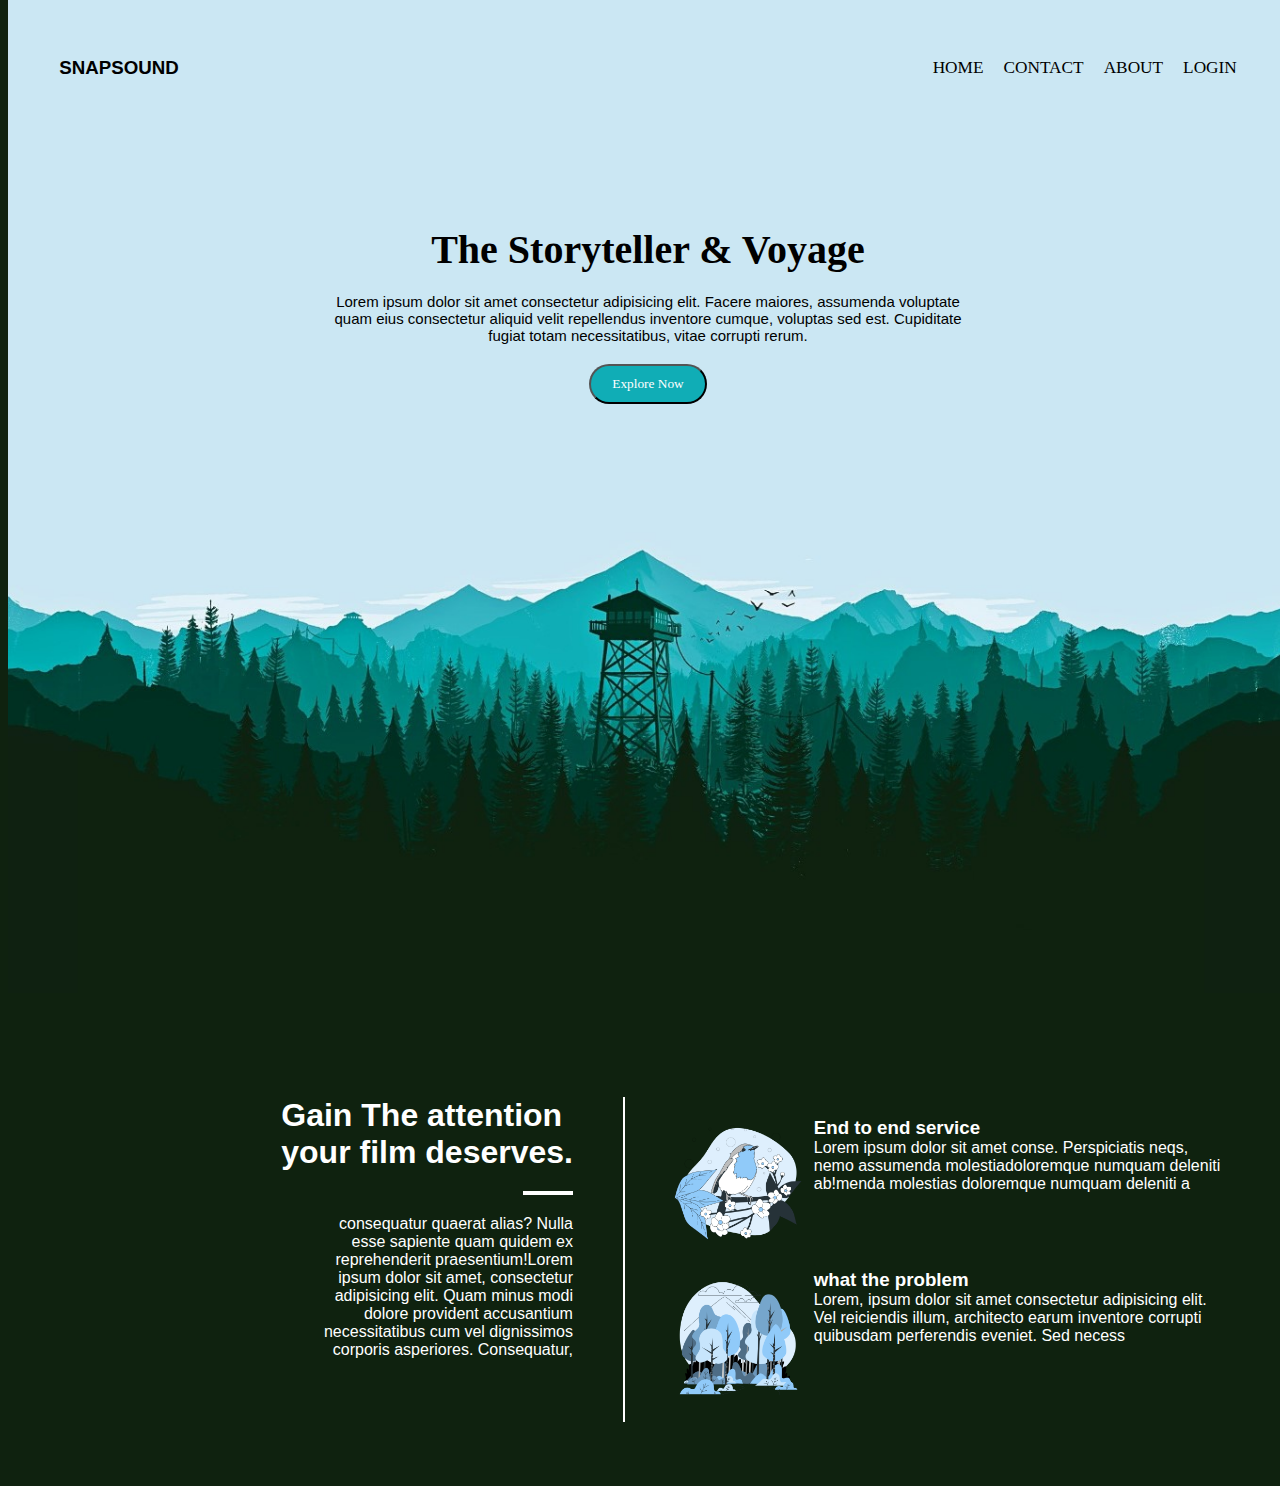
<file: landingPage/OIBSIP/index.html>
<!DOCTYPE html>
<html lang="en">
<head>
    <meta charset="UTF-8">
    <meta name="viewport" content="width=device-width, initial-scale=1.0">
    <title>front pages</title>
</head>


  <link rel="stylesheet" href="style.css">
  
  <body>
    <div id="main">

     <div id="nav">
          <h3>Snapsound</h3>
          <div id="links">
             <a href="">HOME</a><a href="">CONTACT</a><a href="">ABOUT</a><a href="">LOGIN</a>
           
          </div>
   
   
      </div>

      <div id="heading">
             <h1>The Storyteller & Voyage</h1>
             <p>Lorem ipsum dolor sit amet consectetur adipisicing elit. Facere maiores, assumenda voluptate quam eius consectetur aliquid velit repellendus inventore cumque, voluptas sed est. Cupiditate fugiat totam necessitatibus, vitae corrupti rerum.</p>
             <button>Explore Now</button>
            
      </div>

        <div id="illus">
          <img src="wallpaperflare.com_wallpaper (5).jpg" alt="" width="100%"/>

        </div>
       <div id="details">
          <div id="dleft">
              <h1>Gain The attention<br>your film deserves.</h1>
               <div id="smline"></div>
                  <p>consequatur quaerat alias? Nulla esse sapiente quam quidem ex reprehenderit praesentium!Lorem ipsum dolor sit amet, consectetur adipisicing elit. Quam minus modi dolore provident accusantium necessitatibus cum vel dignissimos corporis asperiores. Consequatur, </p>
                
          </div>
             
           <div id="dright">
                <div class="feat">
                   <img src="Robin bird-bro.png" alt="img"width=24%;/>
                   
                   <div class="fdets">
                        <h3>End to end service</h3>
                        <p>Lorem ipsum dolor sit amet conse. Perspiciatis neqs, nemo assumenda molestiadoloremque numquam deleniti ab!menda molestias doloremque numquam deleniti a</p>
                   
                   </div>
              

                 </div>
 
         <div class="feat2">
            <img src="Forest-bro.png" alt="img"width=24%;/>

          <div class="fdets2">
            <h3>what the problem</h3>
            <p>Lorem, ipsum dolor sit amet consectetur adipisicing elit. Vel reiciendis illum, architecto earum inventore corrupti quibusdam perferendis eveniet. Sed necess</p>
          
         </div>

         </div>

        </div>
           
             
        </div>
     </div>
      
      

    </div>
     
    
   
    
    
   </body>
</html>
</file>
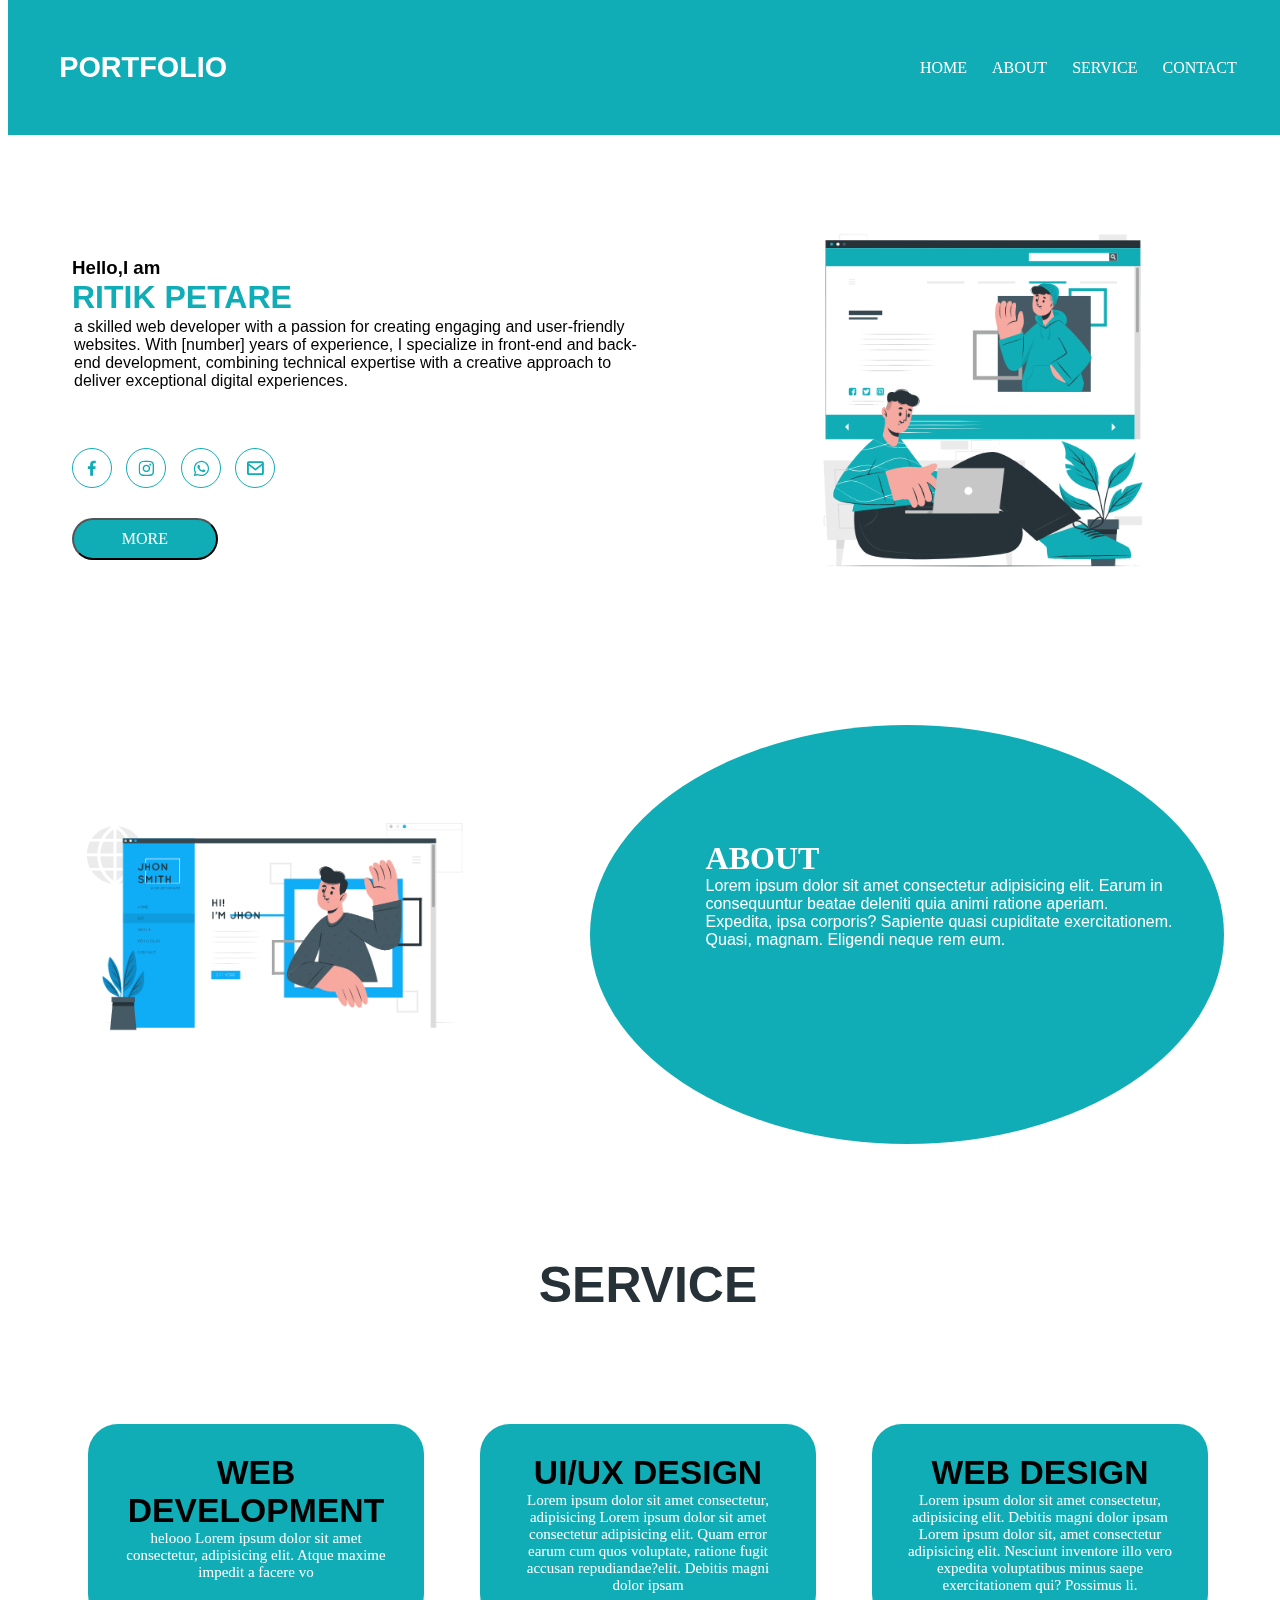
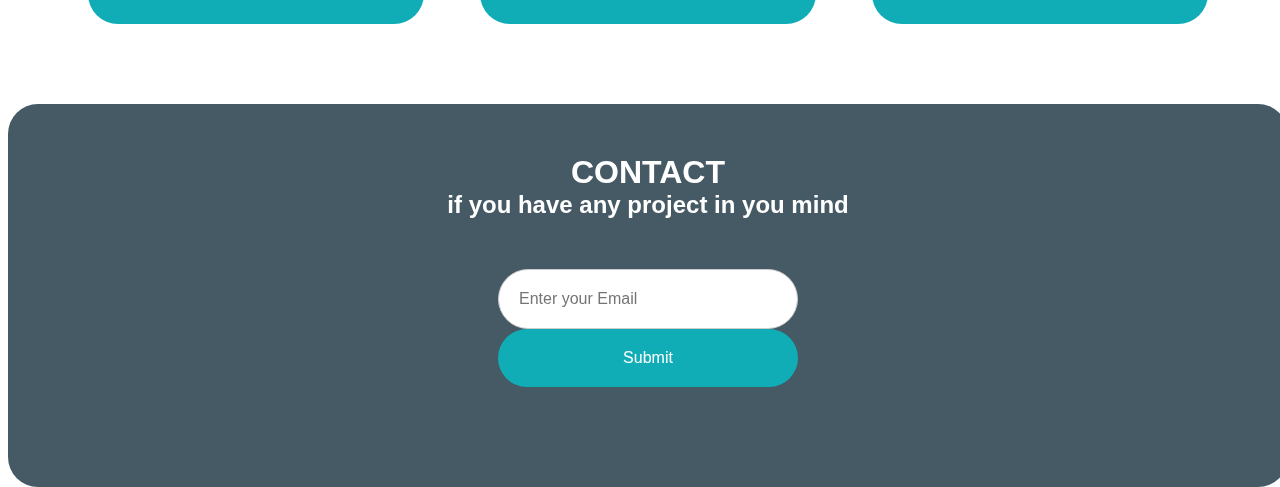
<file: Portfolio/front.html>
<!DOCTYPE html>
<html lang="en">
<head>
    <meta charset="UTF-8">
    <meta name="viewport" content="width=device-width, initial-scale=1.0">
    <title>MY PORTFOLIO</title>
    <link href='https://unpkg.com/boxicons@2.1.4/css/boxicons.min.css' rel='stylesheet'>
</head>
<link rel="stylesheet" href="style3.css">

<body>
   
<div id="main">

     <div id="nav">
          <h3>PORTFOLIO</h3>
          <div id="links">
             <a href="">HOME</a><a href="">ABOUT</a><a href="">SERVICE</a><a href="">CONTACT</a>
           
          </div>
      </div>
  <div id="heading">
    <div id="hleft">
      <div id="hlefth"><h3>Hello,I am</h3></div> 
         <div id="hlefth"><h1> RITIK PETARE </h1></div> 
         <div id="hleftp"><p>a skilled web developer with a passion for creating engaging and user-friendly websites. With [number] years of experience, I specialize in front-end and back-end development, combining technical expertise with a creative approach to deliver exceptional digital experiences.</p></div>
         <br>
         <br>
        
      <div id="down"> 
        <div class="images">    
          <a href="#"><i class='bx bxl-facebook'></i></a>
          <a href="#"><i class='bx bxl-instagram' ></i></a>
          <a href="#"><i class='bx bxl-whatsapp'></i></a>
          <a href="#"><i class='bx bx-envelope' ></i></a>
        </div>
        <div id="botton">
          <button>MORE</button>
        </div>
     
     </div>
    
    </div>
    
   <div id="hright">
      <div id="image">
         <img src="Online page.gif" alt="img"width=90%>
      </div>
   </div>
</div>
  

<div id="head2">
    <div id="leftbox">
      <img src="Personal site.gif" alt="img"width=90%>
    </div>
   <div id="rightbox">
      <h1>ABOUT</h1>
      <p>Lorem ipsum dolor sit amet consectetur adipisicing elit. Earum in consequuntur beatae deleniti quia animi ratione aperiam. Expedita, ipsa corporis? Sapiente quasi cupiditate exercitationem. Quasi, magnam. Eligendi neque rem eum.</p>
 

   </div>


    </div>
<br>


<div id="head3">
   <h1>SERVICE</h1>


   <div class="flex-container">
   
   <div class="flexbox1">
     <div class="info">
      <h3>WEB DEVELOPMENT</h3>
         <p>helooo Lorem ipsum dolor sit amet consectetur, adipisicing elit. Atque maxime impedit a facere vo </p>
     </div>
     
   </div>
     <div class="flexbox2">
      <h3> UI/UX DESIGN</h3>
       <p>Lorem ipsum dolor sit amet consectetur, adipisicing  Lorem ipsum dolor sit amet consectetur adipisicing elit. Quam error earum cum quos voluptate, ratione fugit accusan repudiandae?elit. Debitis magni dolor ipsam</p>
       
      </div>   
   <div class="flexbox3">
      <h3>WEB DESIGN</h3>
      <p>Lorem ipsum dolor sit amet consectetur, adipisicing elit. Debitis magni dolor ipsam Lorem ipsum dolor sit, amet consectetur adipisicing elit. Nesciunt inventore illo vero expedita voluptatibus minus saepe exercitationem qui? Possimus li.</p>
   </div>  
   

   </div>
  
</div>
<div id="head4">
  <h1>CONTACT </h1>
  <h2>if you have any project in you mind</h2>
  <div class="containerbox">
   <form>
     <input type="text" class="name-input" id="name" placeholder="Enter your Email">
     <br>
     <input type="submit" class="submit-btn" value="Submit">
   </form>
 </div>

</div>



  

   </div>
</div>


</body>
</html>
</file>
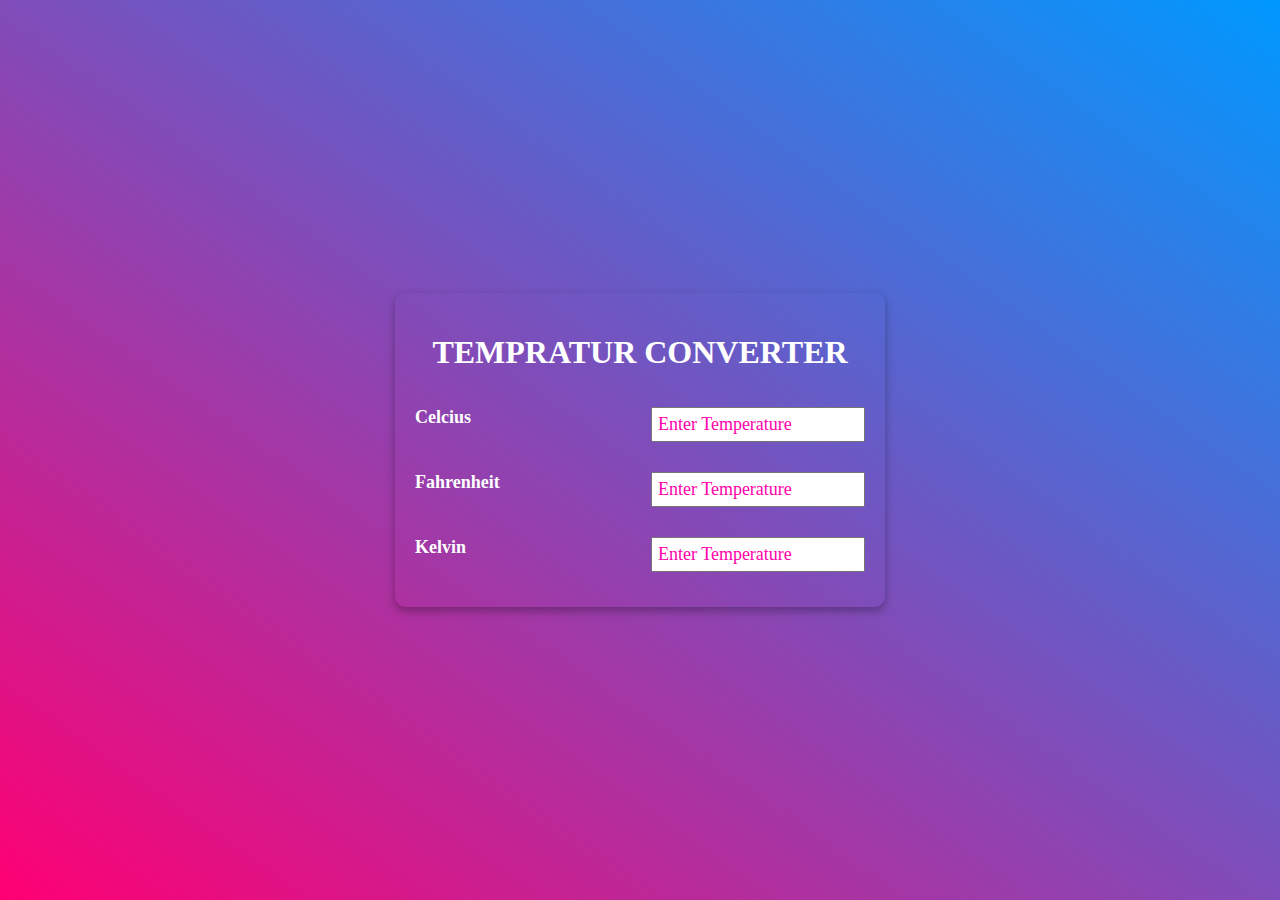
<file: TEMPRATURE/test.html>
<!DOCTYPE html>
<html lang="en">
<head>
    <meta charset="UTF-8">
    <meta name="viewport" content="width=device-width, initial-scale=1.0">
    <title>index1</title>

  <link rel="stylesheet" href="styletemp.css">

</head>

<body>
    <div class="container">
        <h1>
            TEMPRATUR CONVERTER
        </h1>
        <div class="temp-container">
            <label for ="Celcius">Celcius</label>
            <input onchange="computeTemp(event)"
            type="number" name="Celcius" id="Celcius" class="Celcius  " placeholder="Enter Temperature">
        </div>
        <div class="temp-container">
            <label for ="Fahrenheit">Fahrenheit</label>
            <input onchange="computeTemp(event)"
             type="number" name="" id="Fahrenheit" class="Fahrenheit" placeholder="Enter Temperature">
        </div>
        <div class="temp-container">
            <label for ="Kelvin">Kelvin</label>
            <input onchange="computeTemp(event)"
            type="number" name="" id="Kelvin" class="Kelvin" placeholder="Enter Temperature">
        </div>
        
        </div>

        <script src="test.js"></script>
</body>
</html>
</file>
<file: landingPage/OIBSIP/style.css>
*{
     margin-block: 0;
     padding : 0;
     font-family: 'Segoe UI', Tahoma, Geneva, Verdana, sans-serif;
     box-sizing: border-box;
   }
   
html,body{
     width:100%;
     height: 100%;
     background-color:  rgb(15, 34, 15);
  }
  
#main{
  
     width: 100%;
     background-color:  rgb(15, 34, 15);
  }

#nav{
    display: flex ;
    justify-content: space-between;
    align-items: center ;
    padding: 4vw;
    width: 100%;
    height: 15vh;
    background-color:rgb(203, 231, 243);
  }
  
#nav #links{
       display: flex;
       gap: 20px;
    
  }
  #links :hover{
    color: rgb(0, 157, 165);
    font-size: 1.06rem;}

#links a{
  text-decoration: none;
  font-weight: 400;
  font-size: 1.08rem;
font-family: 'Times New Roman', Times, serif;
color: black;
}


#nav h3{
    text-transform: uppercase;
   font-weight: 600;
   font-family: Verdana, Geneva, Tahoma, sans-serif;
  }


 
#heading{
     display: flex; 
     align-items: center;
     justify-content: center;
     flex-direction: column;
     width: 100%;
     height: 40vh;
     background-color:rgb(203, 231, 243);
    }
#heading h1{
  font-size: 40px;
  font-family:  "PlayFair Display";
}


#heading p{
  font-family: 'Gill Sans', 'Gill Sans MT', Calibri, 'Trebuchet MS', sans-serif;
  font-size: 15px;
  text-align: center;
  margin: 20px 10px;
  width: 50%;
  
}
#heading button{
  padding:10px 21px;
  background-color:rgb(16, 173, 182);
  color: #ffffff;
  border-radius: 100px;
 font-family: Cambria, Cochin, Georgia, Times, 'Times New Roman', serif;
}
#heading button:hover{
 
  color:rgb(0, 0, 0);
  font-size: 1rem;
  box-shadow: 0 0 20px rgb(0, 132, 255);   
}
  
#illus{
  width: 100%;
}
#illus img{
  width: 100%;
}

#details{
  display: flex;
  justify-content: space-between;
  padding: 5vw 5vw;
  width: 100%;
  margin-top: 4vh;
  background-color:rgb(15, 34, 15) ;
  color: hsl(0, 0%, 100%);
 
}

#details #dleft{
  display: flex;
  flex-direction: column;
  align-items: flex-end;
  padding-right:  50px;
  width: 48%;
  border-right: 2px solid #ffffff;
  
}
#details #dleft #smline{
width: 10%;
height: 4px;
background-color: #ffffff;
margin: 20px 0;

}
#details #dleft p{
  width: 50%;
  text-align: end;
  font-size: 10Spx;
}
#details #dright{
  
  width: 48%;
}

#details .feat{
  display: flex;
  gap: 10px;
  margin: 20px 0;
  
}

#details .feat2{
 display: flex;
  gap: 10px;
  margin: 20px 0;

}
</file>
<file: Portfolio/style3.css>
*{
    margin-block: 0;
    padding : 0;
  font-family: 'Segoe UI', Tahoma, Geneva, Verdana, sans-serif;
    box-sizing: border-box;
   
    
  }
  
html,body{
    width:100%;
    height: 100%;
    background-color:  rgb(255, 255, 255);
   

 }
 #main{
    width: 100%;
    background-color: rgb(255, 255, 255)
 }

 #nav{ 
 display: flex;
justify-content: space-between;
padding: 4vw;
align-items: center;
width: 100%;
height: 15vh;
background-color:  rgb(16, 173, 182)
 }

 #nav #links{
   display: flex;
   gap: 25px;

}

#nav #links :hover {
 color: rgb(0, 0, 0);
   font-size: 1.04rem ;
}
#nav #links a{
   color: rgb(255, 255, 255);
   font-family: 'Times New Roman', Times, serif;
   text-decoration: none;
}
#nav h3{
   text-transform: uppercase;
   font-weight: 700;
   font-size: 1.8rem;
   font-family: 'Lucida Sans', 'Lucida Sans Regular', 'Lucida Grande', 'Lucida Sans Unicode', Geneva, Verdana, sans-serif;
   color: rgb(255, 255, 255);

}

#heading{
  display: flex;
  justify-content: space-between;
  padding: 5vw 5vw;
  width: 100%;
  
}
#heading #hleft{

  display: flex;
  flex-direction: column;
  padding-right:  50px;
  width: 55%;
  padding-top: 5%;
}
#heading #hleft h1{
  color:  rgb(16, 173, 182);
  
}
#heading #hleft p{
   padding: 2px; 

}
#heading #hleft button{

   width: 25%;
   padding:10px 0px;
   background-color:rgb(16, 173, 182);
   color: #ffffff;
   border-radius: 100px;
   font-family: Cambria, Cochin, Georgia, Times, 'Times New Roman', serif;
   font-size: 100%;
 }
 #heading #hleft button:hover{
  
   color:rgb(0, 0, 0);
   font-size: 1.05rem;
   box-shadow: 0 0 20px rgb(16, 173, 182);   
}

#heading #hleft .images a {
   display: inline-flex;
   justify-content: center;
   align-items: center;
   width: 40px;
   height: 40px;
   background: transparent;
   border: 1px solid rgb(16, 173, 182);
   color:rgb(16, 173, 182);
   border-radius: 50%;
   font-size: 20px;
   text-decoration: none;
   margin: 20px 10px 30px 0;
}
.images a:hover{
 background: rgb(0, 0, 0);
 color: #000000;
 box-shadow: 0 0 20px rgb(0, 162, 255);   

}
#heading #hright{
   width: 40%;
}
#heading #hright #image{
  padding-left: 5%;
  mix-blend-mode: multiply;
}

#head2{
  display: flex;
  justify-content: space-between;
  padding: 5vw 5vw;
  width: 100%;}

#head2 #leftbox{
align-items: center;
width: 40%;
 

}
#head2 #rightbox{
display: flex;
flex-direction: column;
padding-right:  50px;
width: 55%;
padding-top: 10%;
padding-left: 10%;
background-color: rgb(16, 173, 182);
border-radius: 100%;

}

#head2  h1{
  font-family: Cambria, Cochin, Georgia, Times, 'Times New Roman', serif;
  color: rgb(255, 255, 255)
}
#head2 p{
  color: rgb(255, 255, 255)
}


#head3 h1{

  padding: 30px;
  text-align: center;
  font-size: 50px;

  color: rgb(38, 50, 56);
  border-radius: 30px;
  box-sizing: border-box;
  
}

.flex-container{


  width: 100%;
  height: auto;
  display: flex;
  box-sizing: border-box;
  justify-content: space-between;
  padding: 80px;
  font-size: 180%;
  }
  .flex-container h3{
  align-items: center;
  color: #000000;
  text-align: center;
  }
  .flex-container p{   
    font-size: 15px;
  font-family: Cambria, Cochin, Georgia, Times, 'Times New Roman', serif;
    text-align: center;
  }

.flexbox1{

  width: 30%;
  height: 200px;
  background-color: rgb(16, 173, 182);
  border-radius: 30px;
  color: #ffffff;
  padding: 30px;


}


.flexbox2{
  width: 30%;
  height: 200px;
  background-color: rgb(16, 173, 182);
  border-radius: 30px;
  color: #ffffff;
  padding: 30px;
 
  }
 .flexbox3{
  width: 30%;
  height: 200px;
  background-color: rgb(16, 173, 182);
  border-radius: 30px;
  color: #ffffff;
  padding: 30px;
  
  
    }

#head4{
  background-color:rgb(69, 90, 100) ;
  width: 100%;
  height: auto;
  text-align: center;
  border-radius: 30px;
  color: #ffffff;
  padding: 50px;

}
#head4 .containerbox {
  width: 300px;
  margin: 50px auto;
  
}

.name-input {
  width: 100%;
  padding: 20px;
  font-size: 16px;
  border-radius: 40px;
  border: 1px solid #ccc;
}

.submit-btn {
  width: 100%;
  padding: 20px;
  font-size: 16px;
  border-radius: 30px;
  border: none;
  background-color: rgb(16, 173, 182);
  color: #fff;
  cursor: pointer;

}
</file>
<file: TEMPRATURE/styletemp.css>
body{
    margin: 0;
    display: flex;
    justify-content: center;
    align-items: center;
    min-height: 100vh;
    background:linear-gradient(to left bottom,rgb(0, 153, 255) ,rgb(255, 0, 115));
    font-family: Cambria, Cochin, Georgia, Times, 'Times New Roman', serif;
    color: rgb(255, 255, 255);
}
.container {
background: rgba(255, 255, 255, 255,0.3);
padding: 20px;
border-radius: 10px;
box-shadow: 0 4px 10px rgba(0,0,0,0.3);
width: 85%;
max-width: 450px;
min-width: 350px;
display: flex;
flex-direction: column;
align-items: center;

}
.heading{
    font-size: 32px;
}
.temp-container

{
    width: 100%;
    padding: 15px;
    font-weight: bold;
    font-size: 18px;


}

input{
    width: 200px;
    font-family: Georgia, 'Times New Roman', Times, serif ;
    float: right;
    padding: 5px;
    outline: none;
    background: rgba(255, 255, 255, 255,0.3);
    border-color: rgba(255, 255, 255, 255,0.3);
    color: rgb(255, 0, 170);
    font-size: 18px;


}
input::placeholder
{
    color: rgb(255, 0, 170);
}
</file>
